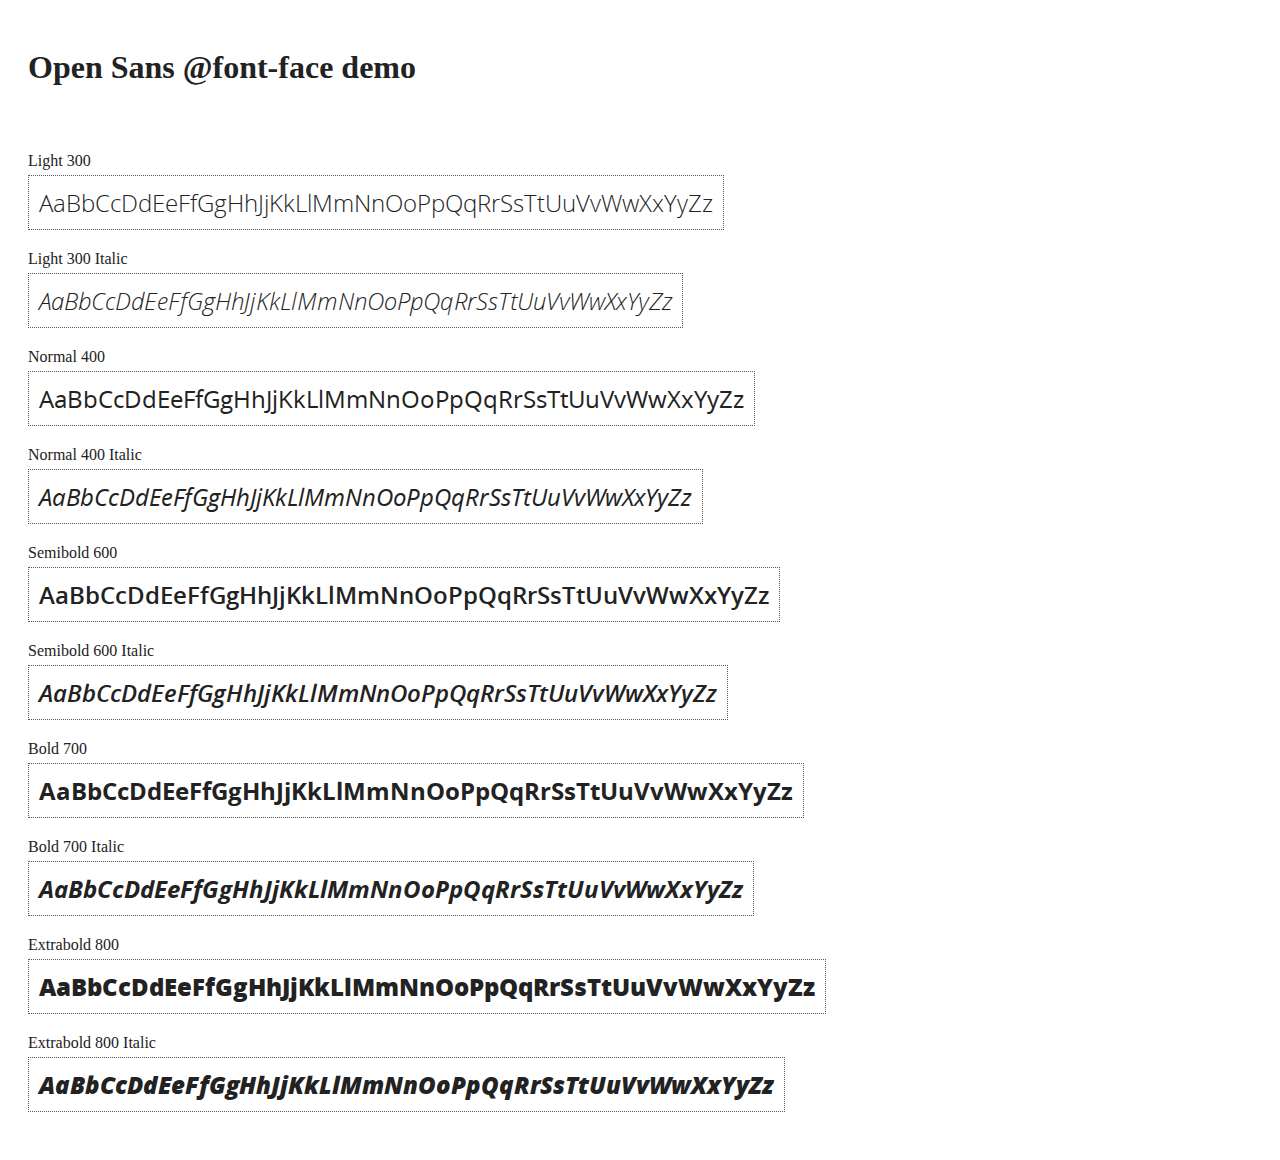
<file: assets/script/angular-1.5.0/docs/components/open-sans-fontface-1.0.4/index.html>
<!DOCTYPE html>
<html>
	<head>
		<title>Open Sans @font-face demo</title>
		<meta charset="UTF-8" />
		<link rel="stylesheet" href="open-sans.css" type="text/css" />
		<style>
		body {
			padding: 20px;
			color: #222;
			background: #fff;
		}

		span { display: block; }

		.font-demo {
			display: inline-block;
			margin: 5px 0 20px;
			padding: 10px;
			border: 1px dotted #555;
			font-family: 'Open Sans';
			font-size: 24px;
		}
		</style>
	</head>
	<body>
		<h1>Open Sans @font-face demo</h1>
		<div style="margin-bottom:20px">
			<iframe src="http://ghbtns.com/github-btn.html?user=FontFaceKit&amp;repo=open-sans&amp;type=watch&amp;count=true"
					style="width:110px;height:20px;border:0"></iframe>
			<iframe src="http://ghbtns.com/github-btn.html?user=FontFaceKit&amp;repo=open-sans&amp;type=fork&amp;count=true"
					style="width:95px;height:20px;border:0"></iframe>
		</div>

		<span>Light 300</span>
		<div class="font-demo" style="font-weight:300">
			AaBbCcDdEeFfGgHhJjKkLlMmNnOoPpQqRrSsTtUuVvWwXxYyZz
		</div>

		<span>Light 300 Italic</span>
		<div class="font-demo" style="font-weight:300;font-style:italic">
			AaBbCcDdEeFfGgHhJjKkLlMmNnOoPpQqRrSsTtUuVvWwXxYyZz
		</div>

		<span>Normal 400</span>
		<div class="font-demo">
			AaBbCcDdEeFfGgHhJjKkLlMmNnOoPpQqRrSsTtUuVvWwXxYyZz
		</div>

		<span>Normal 400 Italic</span>
		<div class="font-demo" style="font-style:italic">
			AaBbCcDdEeFfGgHhJjKkLlMmNnOoPpQqRrSsTtUuVvWwXxYyZz
		</div>

		<span>Semibold 600</span>
		<div class="font-demo" style="font-weight:600">
			AaBbCcDdEeFfGgHhJjKkLlMmNnOoPpQqRrSsTtUuVvWwXxYyZz
		</div>

		<span>Semibold 600 Italic</span>
		<div class="font-demo" style="font-weight:600;font-style:italic">
			AaBbCcDdEeFfGgHhJjKkLlMmNnOoPpQqRrSsTtUuVvWwXxYyZz
		</div>

		<span>Bold 700</span>
		<div class="font-demo" style="font-weight:700">
			AaBbCcDdEeFfGgHhJjKkLlMmNnOoPpQqRrSsTtUuVvWwXxYyZz
		</div>

		<span>Bold 700 Italic</span>
		<div class="font-demo" style="font-weight:700;font-style:italic">
			AaBbCcDdEeFfGgHhJjKkLlMmNnOoPpQqRrSsTtUuVvWwXxYyZz
		</div>

		<span>Extrabold 800</span>
		<div class="font-demo" style="font-weight:800">
			AaBbCcDdEeFfGgHhJjKkLlMmNnOoPpQqRrSsTtUuVvWwXxYyZz
		</div>

		<span>Extrabold 800 Italic</span>
		<div class="font-demo" style="font-weight:800;font-style:italic">
			AaBbCcDdEeFfGgHhJjKkLlMmNnOoPpQqRrSsTtUuVvWwXxYyZz
		</div>
	</body>
</html>
</file>
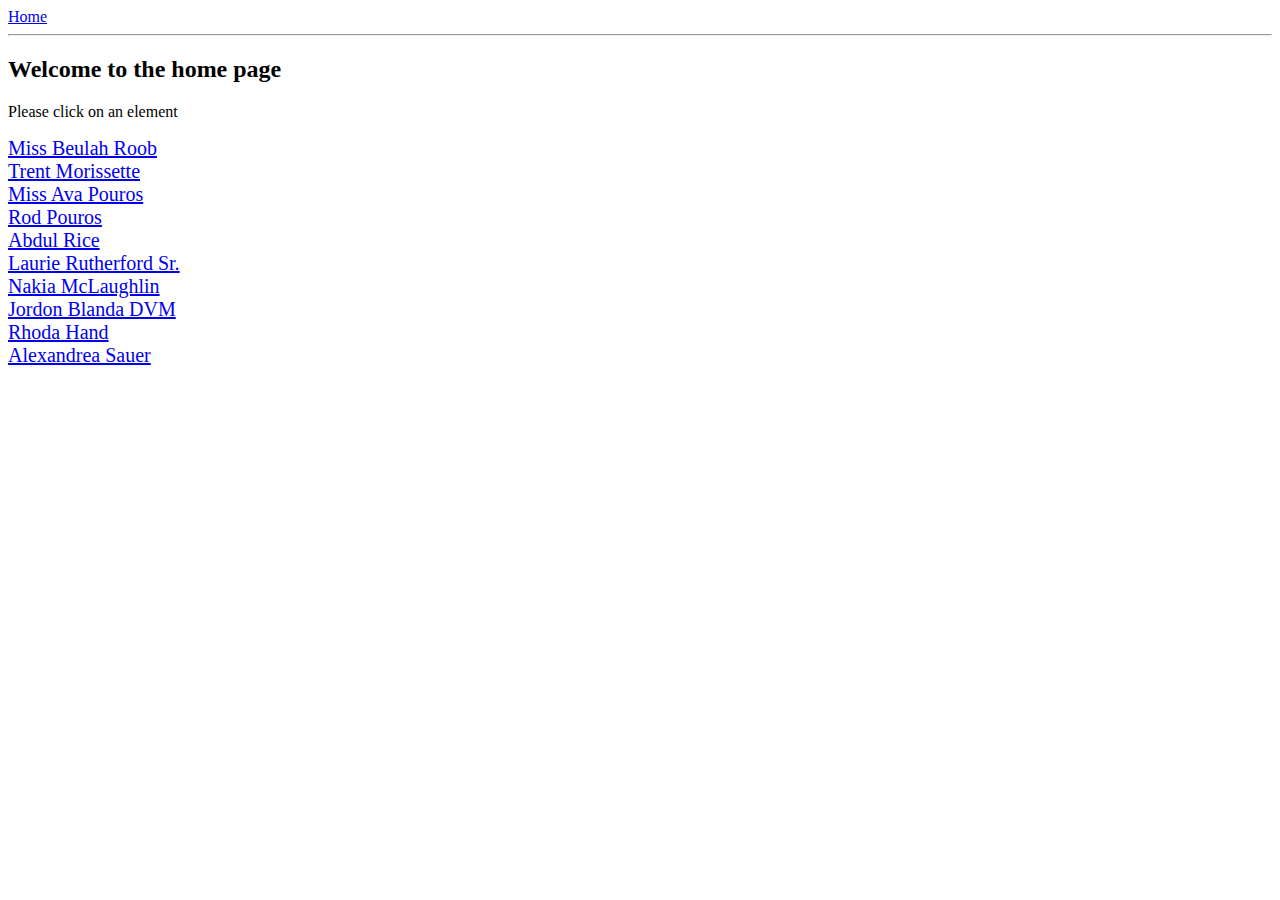
<file: assets/script/angular-1.5.0/docs/examples/example-anchoringExample/index.html>
<!doctype html>
<html lang="en">
<head>
  <meta charset="UTF-8">
  <title>Example - example-anchoringExample</title>
  <link href="animations.css" rel="stylesheet" type="text/css">
  

  <script src="../../../angular.min.js"></script>
  <script src="../../../angular-animate.js"></script>
  <script src="../../../angular-route.js"></script>
  <script src="script.js"></script>
  

  
</head>
<body ng-app="anchoringExample">
  <a href="#/">Home</a>
<hr />
<div class="view-container">
  <div ng-view class="view"></div>
</div>
</body>
</html>
</file>
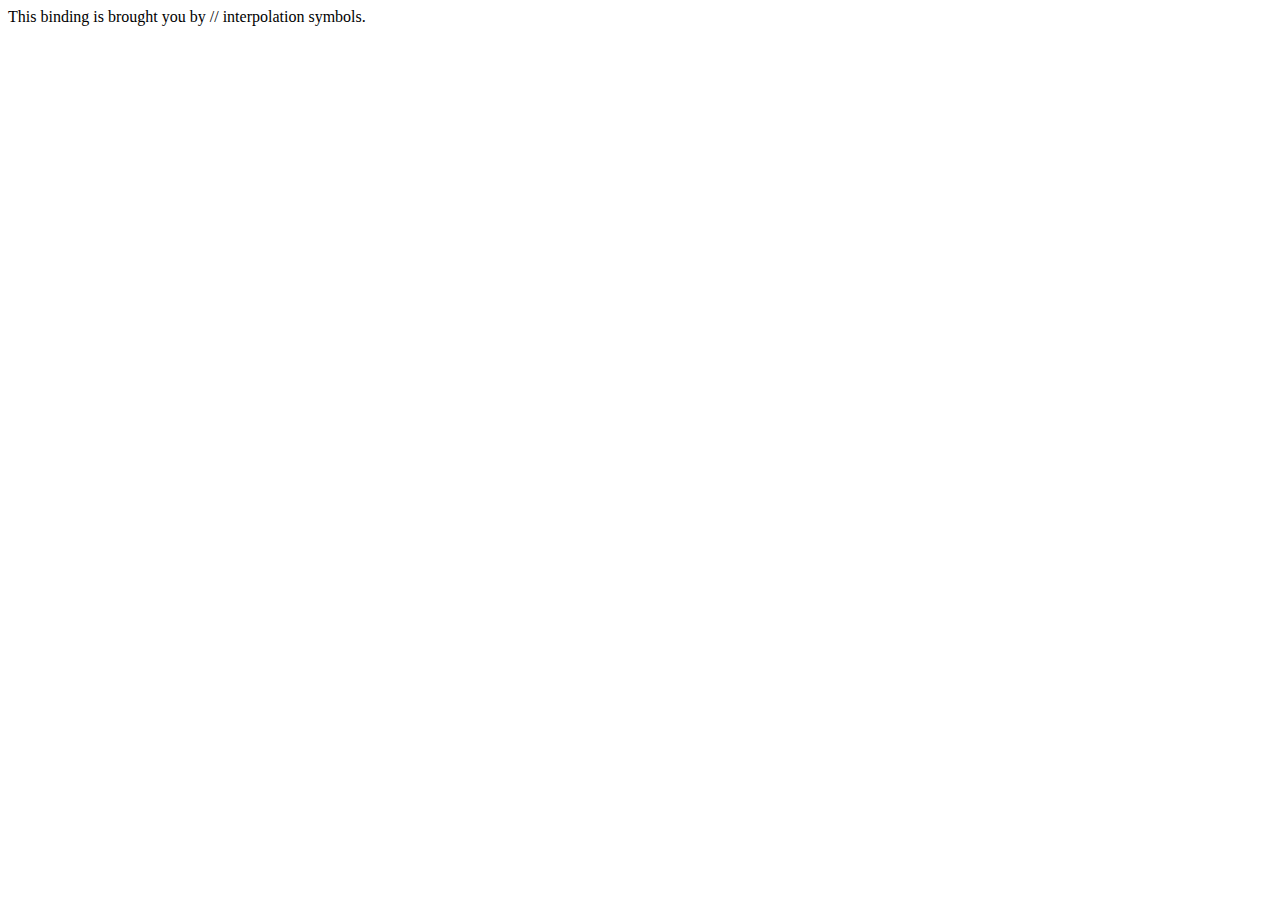
<file: assets/script/angular-1.5.0/docs/examples/example-custom-interpolation-markup/index.html>
<!doctype html>
<html lang="en">
<head>
  <meta charset="UTF-8">
  <title>Example - example-custom-interpolation-markup</title>
  

  <script src="../../../angular.min.js"></script>
  

  
</head>
<body ng-app="customInterpolationApp">
  <script>
  var customInterpolationApp = angular.module('customInterpolationApp', []);

  customInterpolationApp.config(function($interpolateProvider) {
    $interpolateProvider.startSymbol('//');
    $interpolateProvider.endSymbol('//');
  });


  customInterpolationApp.controller('DemoController', function() {
      this.label = "This binding is brought you by // interpolation symbols.";
  });
</script>
<div ng-controller="DemoController as demo">
    //demo.label//
</div>
</body>
</html>
</file>
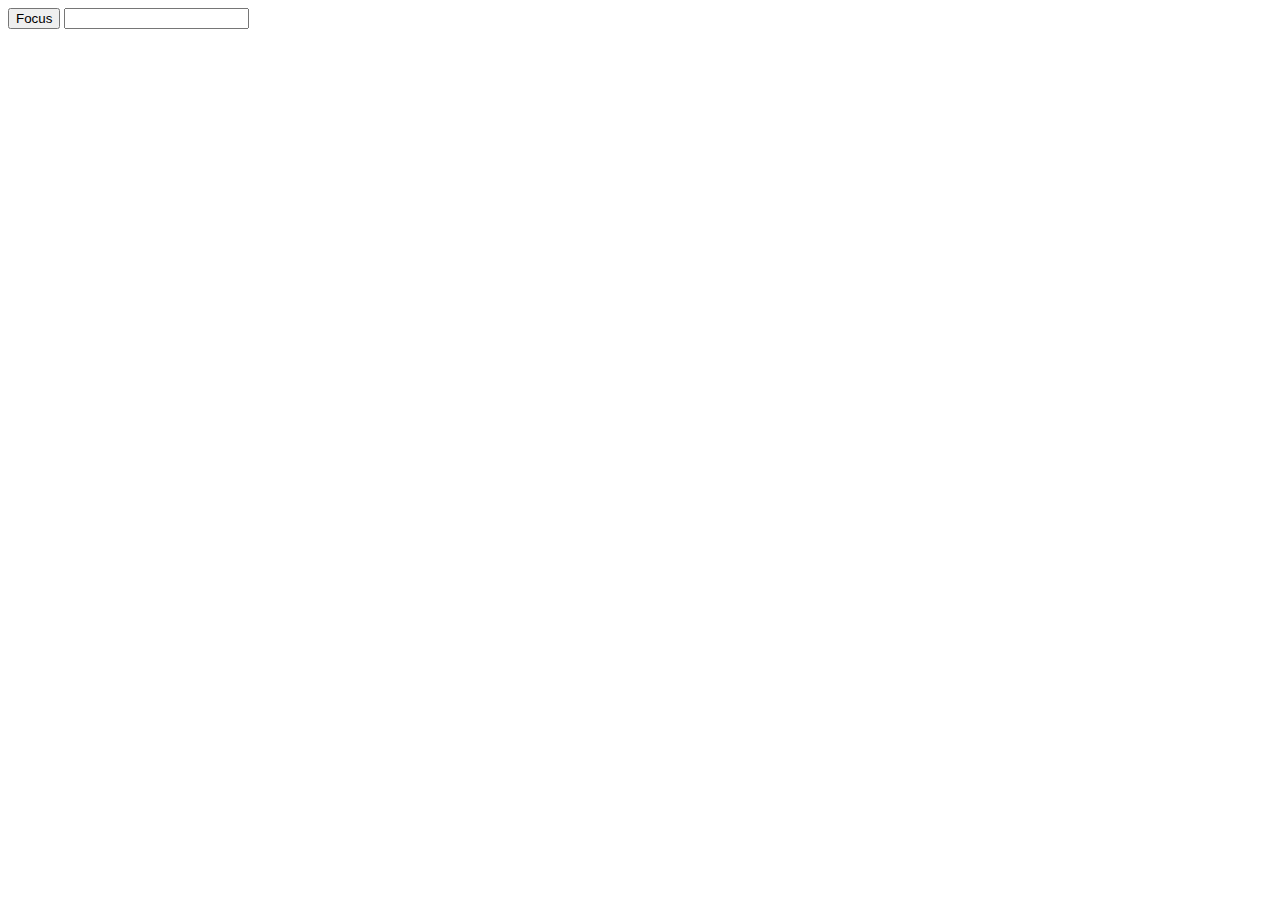
<file: assets/script/angular-1.5.0/docs/examples/example-error-$rootScope-inprog/index.html>
<!doctype html>
<html lang="en">
<head>
  <meta charset="UTF-8">
  <title>Example - example-error-$rootScope-inprog</title>
  

  <script src="../../../angular.min.js"></script>
  <script src="app.js"></script>
  

  
</head>
<body ng-app="app">
  <button ng-click="focusInput = true">Focus</button>
<input ng-focus="count = count + 1" set-focus-if="focusInput" />
</body>
</html>
</file>
<file: assets/script/angular-1.5.0/docs/components/open-sans-fontface-1.0.4/open-sans.css>
/* Open Sans @font-face kit */

/* BEGIN Light */
@font-face {
  font-family: 'Open Sans';
  src: url('fonts/Light/OpenSans-Light.eot');
  src: url('fonts/Light/OpenSans-Light.eot?#iefix') format('embedded-opentype'),
       url('fonts/Light/OpenSans-Light.woff') format('woff'),
       url('fonts/Light/OpenSans-Light.ttf') format('truetype'),
       url('fonts/Light/OpenSans-Light.svg#OpenSansLight') format('svg');
  font-weight: 300;
  font-style: normal;
}
/* END Light */

/* BEGIN Light Italic */
@font-face {
  font-family: 'Open Sans';
  src: url('fonts/LightItalic/OpenSans-LightItalic.eot');
  src: url('fonts/LightItalic/OpenSans-LightItalic.eot?#iefix') format('embedded-opentype'),
       url('fonts/LightItalic/OpenSans-LightItalic.woff') format('woff'),
       url('fonts/LightItalic/OpenSans-LightItalic.ttf') format('truetype'),
       url('fonts/LightItalic/OpenSans-LightItalic.svg#OpenSansLightItalic') format('svg');
  font-weight: 300;
  font-style: italic;
}
/* END Light Italic */

/* BEGIN Regular */
@font-face {
  font-family: 'Open Sans';
  src: url('fonts/Regular/OpenSans-Regular.eot');
  src: url('fonts/Regular/OpenSans-Regular.eot?#iefix') format('embedded-opentype'),
       url('fonts/Regular/OpenSans-Regular.woff') format('woff'),
       url('fonts/Regular/OpenSans-Regular.ttf') format('truetype'),
       url('fonts/Regular/OpenSans-Regular.svg#OpenSansRegular') format('svg');
  font-weight: normal;
  font-style: normal;
}
/* END Regular */

/* BEGIN Italic */
@font-face {
  font-family: 'Open Sans';
  src: url('fonts/Italic/OpenSans-Italic.eot');
  src: url('fonts/Italic/OpenSans-Italic.eot?#iefix') format('embedded-opentype'),
       url('fonts/Italic/OpenSans-Italic.woff') format('woff'),
       url('fonts/Italic/OpenSans-Italic.ttf') format('truetype'),
       url('fonts/Italic/OpenSans-Italic.svg#OpenSansItalic') format('svg');
  font-weight: normal;
  font-style: italic;
}
/* END Italic */

/* BEGIN Semibold */
@font-face {
  font-family: 'Open Sans';
  src: url('fonts/Semibold/OpenSans-Semibold.eot');
  src: url('fonts/Semibold/OpenSans-Semibold.eot?#iefix') format('embedded-opentype'),
       url('fonts/Semibold/OpenSans-Semibold.woff') format('woff'),
       url('fonts/Semibold/OpenSans-Semibold.ttf') format('truetype'),
       url('fonts/Semibold/OpenSans-Semibold.svg#OpenSansSemibold') format('svg');
  font-weight: 600;
  font-style: normal;
}
/* END Semibold */

/* BEGIN Semibold Italic */
@font-face {
  font-family: 'Open Sans';
  src: url('fonts/SemiboldItalic/OpenSans-SemiboldItalic.eot');
  src: url('fonts/SemiboldItalic/OpenSans-SemiboldItalic.eot?#iefix') format('embedded-opentype'),
       url('fonts/SemiboldItalic/OpenSans-SemiboldItalic.woff') format('woff'),
       url('fonts/SemiboldItalic/OpenSans-SemiboldItalic.ttf') format('truetype'),
       url('fonts/SemiboldItalic/OpenSans-SemiboldItalic.svg#OpenSansSemiboldItalic') format('svg');
  font-weight: 600;
  font-style: italic;
}
/* END Semibold Italic */

/* BEGIN Bold */
@font-face {
  font-family: 'Open Sans';
  src: url('fonts/Bold/OpenSans-Bold.eot');
  src: url('fonts/Bold/OpenSans-Bold.eot?#iefix') format('embedded-opentype'),
       url('fonts/Bold/OpenSans-Bold.woff') format('woff'),
       url('fonts/Bold/OpenSans-Bold.ttf') format('truetype'),
       url('fonts/Bold/OpenSans-Bold.svg#OpenSansBold') format('svg');
  font-weight: bold;
  font-style: normal;
}
/* END Bold */

/* BEGIN Bold Italic */
@font-face {
  font-family: 'Open Sans';
  src: url('fonts/BoldItalic/OpenSans-BoldItalic.eot');
  src: url('fonts/BoldItalic/OpenSans-BoldItalic.eot?#iefix') format('embedded-opentype'),
       url('fonts/BoldItalic/OpenSans-BoldItalic.woff') format('woff'),
       url('fonts/BoldItalic/OpenSans-BoldItalic.ttf') format('truetype'),
       url('fonts/BoldItalic/OpenSans-BoldItalic.svg#OpenSansBoldItalic') format('svg');
  font-weight: bold;
  font-style: italic;
}
/* END Bold Italic */

/* BEGIN Extrabold */
@font-face {
  font-family: 'Open Sans';
  src: url('fonts/ExtraBold/OpenSans-ExtraBold.eot');
  src: url('fonts/ExtraBold/OpenSans-ExtraBold.eot?#iefix') format('embedded-opentype'),
       url('fonts/ExtraBold/OpenSans-ExtraBold.woff') format('woff'),
       url('fonts/ExtraBold/OpenSans-ExtraBold.ttf') format('truetype'),
       url('fonts/ExtraBold/OpenSans-ExtraBold.svg#OpenSansExtrabold') format('svg');
  font-weight: 800;
  font-style: normal;
}
/* END Extrabold */

/* BEGIN Extrabold Italic */
@font-face {
  font-family: 'Open Sans';
  src: url('fonts/ExtraBoldItalic/OpenSans-ExtraBoldItalic.eot');
  src: url('fonts/ExtraBoldItalic/OpenSans-ExtraBoldItalic.eot?#iefix') format('embedded-opentype'),
       url('fonts/ExtraBoldItalic/OpenSans-ExtraBoldItalic.woff') format('woff'),
       url('fonts/ExtraBoldItalic/OpenSans-ExtraBoldItalic.ttf') format('truetype'),
       url('fonts/ExtraBoldItalic/OpenSans-ExtraBoldItalic.svg#OpenSansExtraboldItalic') format('svg');
  font-weight: 800;
  font-style: italic;
}
/* END Extrabold Italic */
</file>
<file: assets/script/angular-1.5.0/docs/examples/example-anchoringExample/animations.css>
.record {
  display:block;
  font-size:20px;
}
.profile {
  background:black;
  color:white;
  font-size:100px;
}
.view-container {
  position:relative;
}
.view-container > .view.ng-animate {
  position:absolute;
  top:0;
  left:0;
  width:100%;
  min-height:500px;
}
.view.ng-enter, .view.ng-leave,
.record.ng-anchor {
  transition:0.5s linear all;
}
.view.ng-enter {
  transform:translateX(100%);
}
.view.ng-enter.ng-enter-active, .view.ng-leave {
  transform:translateX(0%);
}
.view.ng-leave.ng-leave-active {
  transform:translateX(-100%);
}
.record.ng-anchor-out {
  background:red;
}
</file>
